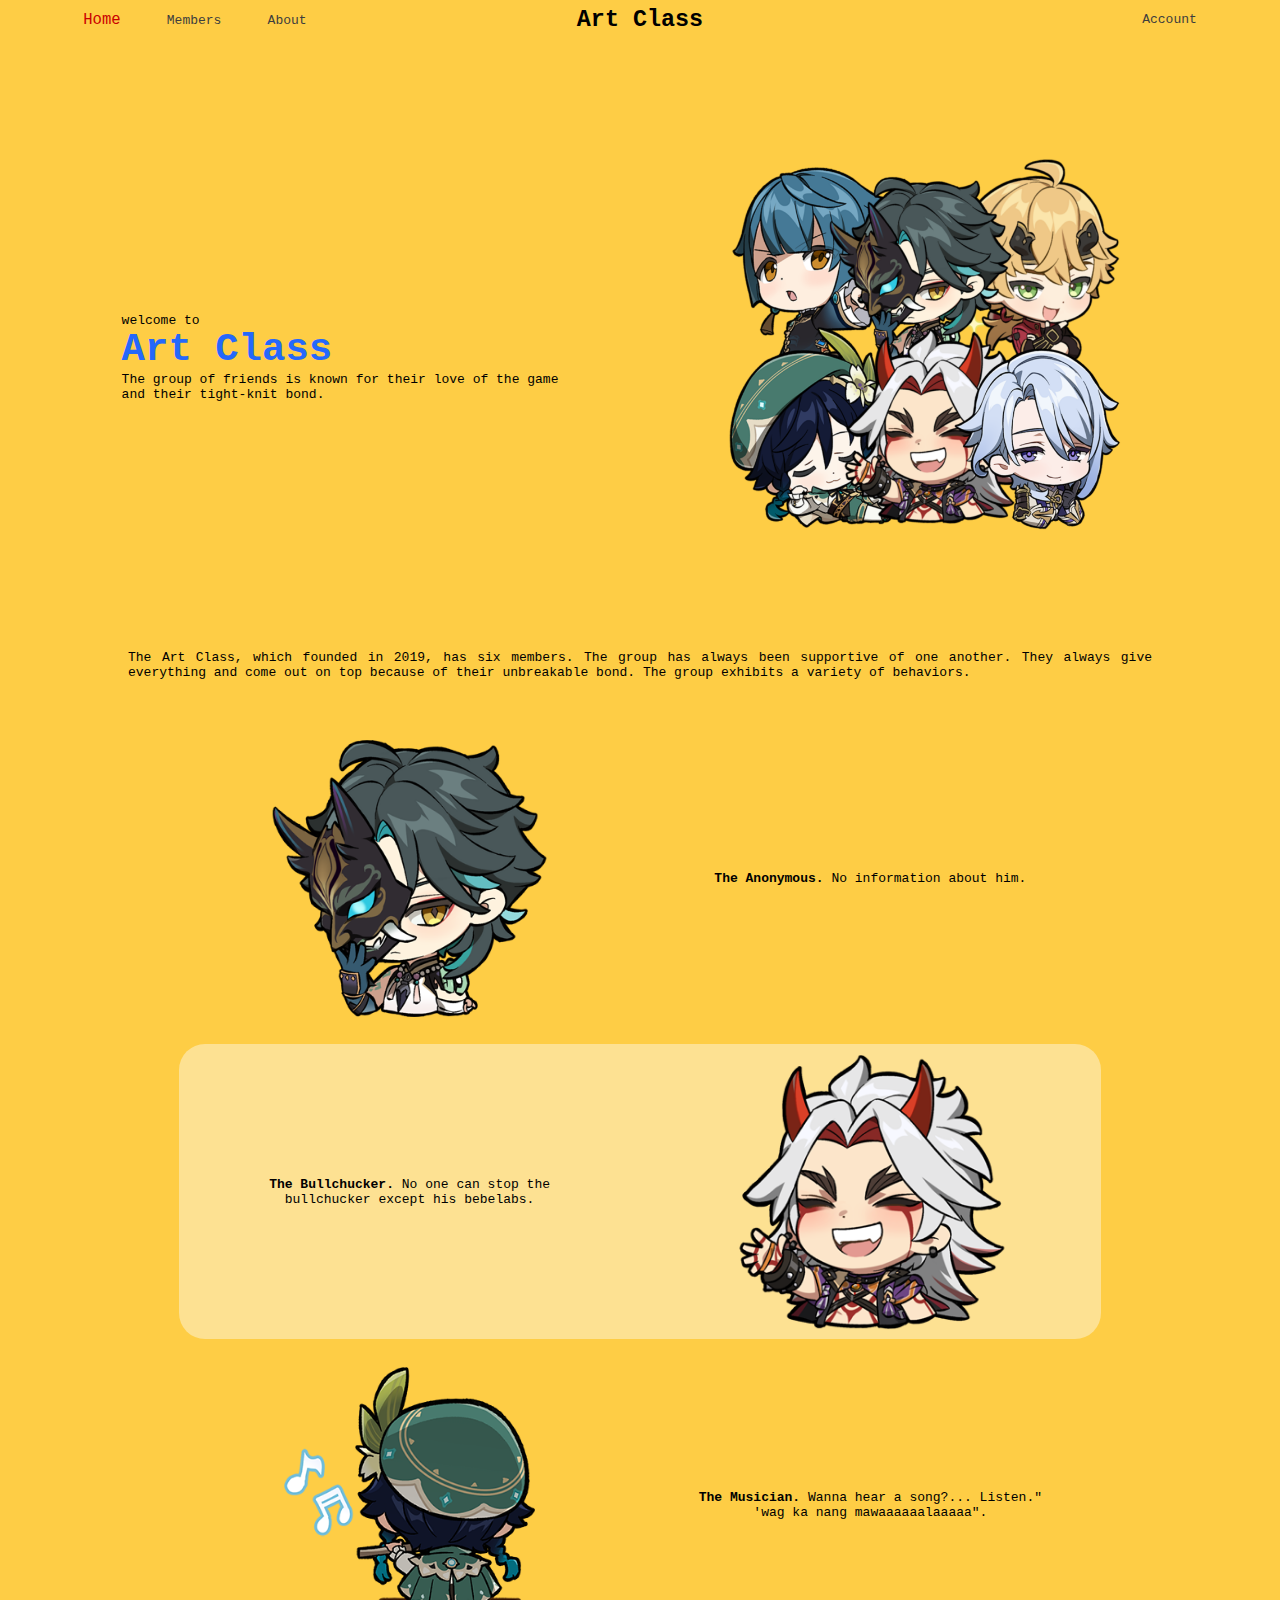
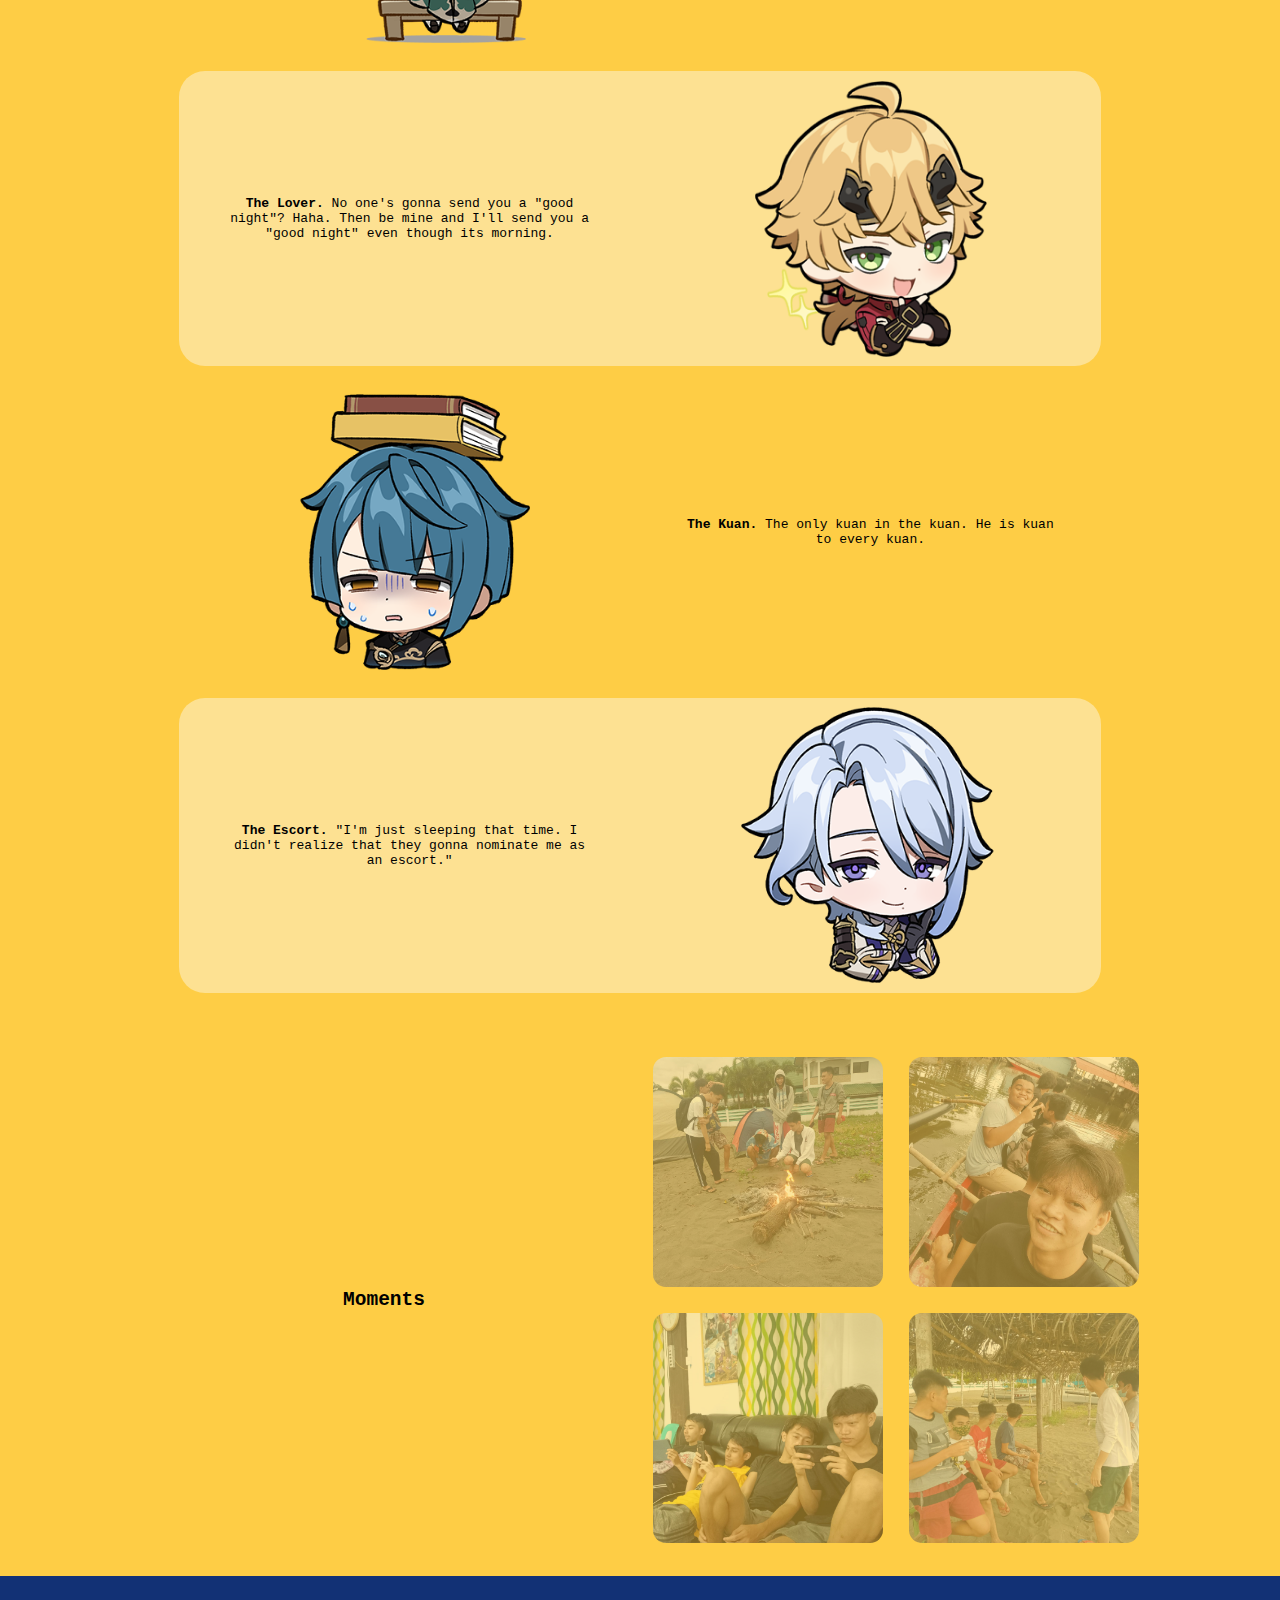
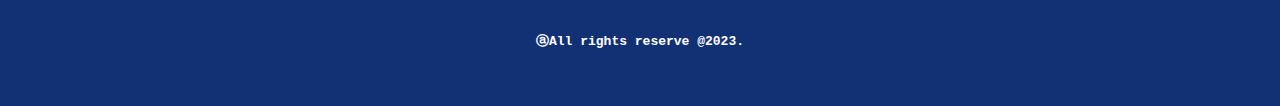
<file: index.html>
<!DOCTYPE html>
<html>
    <head>
        <title>Art Class</title>
        <link rel="stylesheet" type="text/css" href="style/style.css">
        <meta charset="utf-8">
        <meta name="viewport" content="width=device-width, initial-scale=1">
    </head>
    <body>
        <header>
            <div id="laptab">
                <div id="navbtn">
                    <div id="btnlt">
                        <a href="index.html" style="color: #ca0000; font-size: 1.2em;">Home</a>
                        <a href="members.html">Members</a>
                        <a href="about.html">About</a>
                    </div>
                    <div id="navlogo">
                        <p style="font-size: 1.8em; font-weight: bold;">Art Class</p>
                    </div>
                    <div id="navacc">
                        <a href="account.html">Account</a>
                    </div>
                </div>
            </div>
            <div id="mobile">
                <div id="navbtnm">
                    <div id="navlogom">
                        <p style="font-size: 1.8em; font-weight: bold;">Art Class</p>
                    </div>
                    <div id="btns">
                        <a href="index.html"><img src="imgs/icons/home.png"></a>
                        <a href="members.html"><img src="imgs/icons/members.png"></a>
                        <a href="about.html"><img src="imgs/icons/about.png"></a>
                        <a href="account.html"><img src="imgs/icons/account.png"></a>
                    </div> 
                </div>
            </div>
        </header>
        <main>
            <div id="first">
                <div id="fp">
                    <div id="fptxt">
                        <p>welcome to</p>
                        <h2>Art Class</h2>
                        <p>The group of friends is known for their love of the game and their tight-knit bond.</p>   
                    </div>
                </div>
                <div id="fimg">
                    <div>
                        <img src="imgs/fimg.png" width="100%">
                    </div>  
                </div>
            </div>
            <div id="second">
                <div id="sintro">
                    <div id="sintro-frstp">
                        <p>The Art Class, which founded in 2019, has six members. The group has always been supportive of one another. They always give everything and come out on top because of their unbreakable bond. The group exhibits a variety of behaviors. </p> 
                    </div>
                    <div id="sintro-scndp">
                        <div id="scndp-item">
                            <div>
                                <img src="imgs/imgsp/anonymous.jpg">
                            </div>
                            <div>
                                <p><b>The Anonymous.</b> No information about him.</p>
                            </div>
                        </div>
                        <div id="scndp-item1">
                            <div>
                                <p><b>The Bullchucker.</b> No one can stop the bullchucker except his bebelabs.</p>
                            </div>
                            <div>
                                <img src="imgs/imgsp/bullchucker.jpg">
                            </div>
                        </div>
                        <div id="scndp-item">
                            <div>
                                <img src="imgs/imgsp/musician.jpg">
                            </div>
                            <div>
                                <p><b>The Musician.</b> Wanna hear a song?... Listen." 'wag ka nang mawaaaaaalaaaaa".</p>
                            </div>
                        </div>
                        <div id="scndp-item1">
                            <div>
                                <p><b>The Lover.</b> No one's gonna send you a "good night"? Haha. Then be mine and I'll send you a "good night" even though its morning.</p>
                            </div>
                            <div>
                                <img src="imgs/imgsp/lover.jpg">
                            </div>
                        </div>
                        <div id="scndp-item">
                            <div>
                                <img src="imgs/imgsp/kuan.jpg">
                            </div>
                            <div>
                                <p><b>The Kuan.</b> The only kuan in the kuan. He is kuan to every kuan.</p>
                            </div>
                        </div>
                        <div id="scndp-item1">
                            <div>
                                <p><b>The Escort.</b> "I'm just sleeping that time. I didn't realize that they gonna nominate me as an escort."</p>
                            </div>
                            <div>
                                <img src="imgs/imgsp/escort.jpg">
                            </div>
                        </div>
                    </div>
                    <!--end for tab and laptop, sa baba for cp-->
                    <div id="sintro-scndpm">
                        <div id="scndp-itemm">
                            <div>
                                <img src="imgs/imgsp/anonymous.jpg">
                            </div>
                            <div>
                                <p><b>The Anonymous.</b> No information about him.</p>
                            </div>
                        </div>
                        <div id="scndp-itemm1">
                            <div>
                                <img src="imgs/imgsp/bullchucker.jpg">
                            </div>
                            <div>
                                <p><b>The Bullchucker.</b> No one can stop the bullchucker except his bebelabs.</p>
                            </div>
                        </div>
                        <div id="scndp-itemm">
                            <div>
                                <img src="imgs/imgsp/musician.jpg">
                            </div>
                            <div>
                                <p><b>The Musician.</b> Wanna hear a song?... Listen." 'wag ka nang mawaaaaaalaaaaa".</p>
                            </div>
                        </div>
                        <div id="scndp-itemm1">
                            <div>
                                <img src="imgs/imgsp/lover.jpg">
                            </div>
                            <div>
                                <p><b>The Lover.</b> No one's gonna send you a "good night"? Haha. Then be mine and I'll send you a "good night" even though its morning.</p>
                            </div>
                        </div>
                        <div id="scndp-itemm">
                            <div>
                                <img src="imgs/imgsp/kuan.jpg">
                            </div>
                            <div>
                                <p><b>The Kuan.</b> The only kuan in the kuan. He is kuan to every kuan.</p>
                            </div>
                        </div>
                        <div id="scndp-itemm1">
                            <div>
                                <img src="imgs/imgsp/escort.jpg">
                            </div>
                            <div>
                                <p><b>The Escort.</b> "I'm just sleeping that time. I didn't realize that they gonna nominate me as an escort."</p>
                            </div>
                        </div>
                    </div>
                </div>
                <div id="smoments">
                    <div id="smoments-txt">
                        <h2>Moments</h2>
                    </div>
                    <div id="smoments-imgs">
                        <div>
                            <img src="imgs/moments/moment-1.jpg">
                        </div>
                        <div>
                            <img src="imgs/moments/moment-2.jpg">
                        </div>
                        <div>
                            <img src="imgs/moments/moment-3.jpg">
                        </div>
                        <div>
                            <img src="imgs/moments/moment-4.jpg">
                        </div>
                    </div>
                </div>
            </div>
            <div id="third"></div>
        </main>
        <footer>
            <div>
                <b>ⓐAll rights reserve @2023.</b>
            </div>
        </footer>
    </body>
</html>
</file>
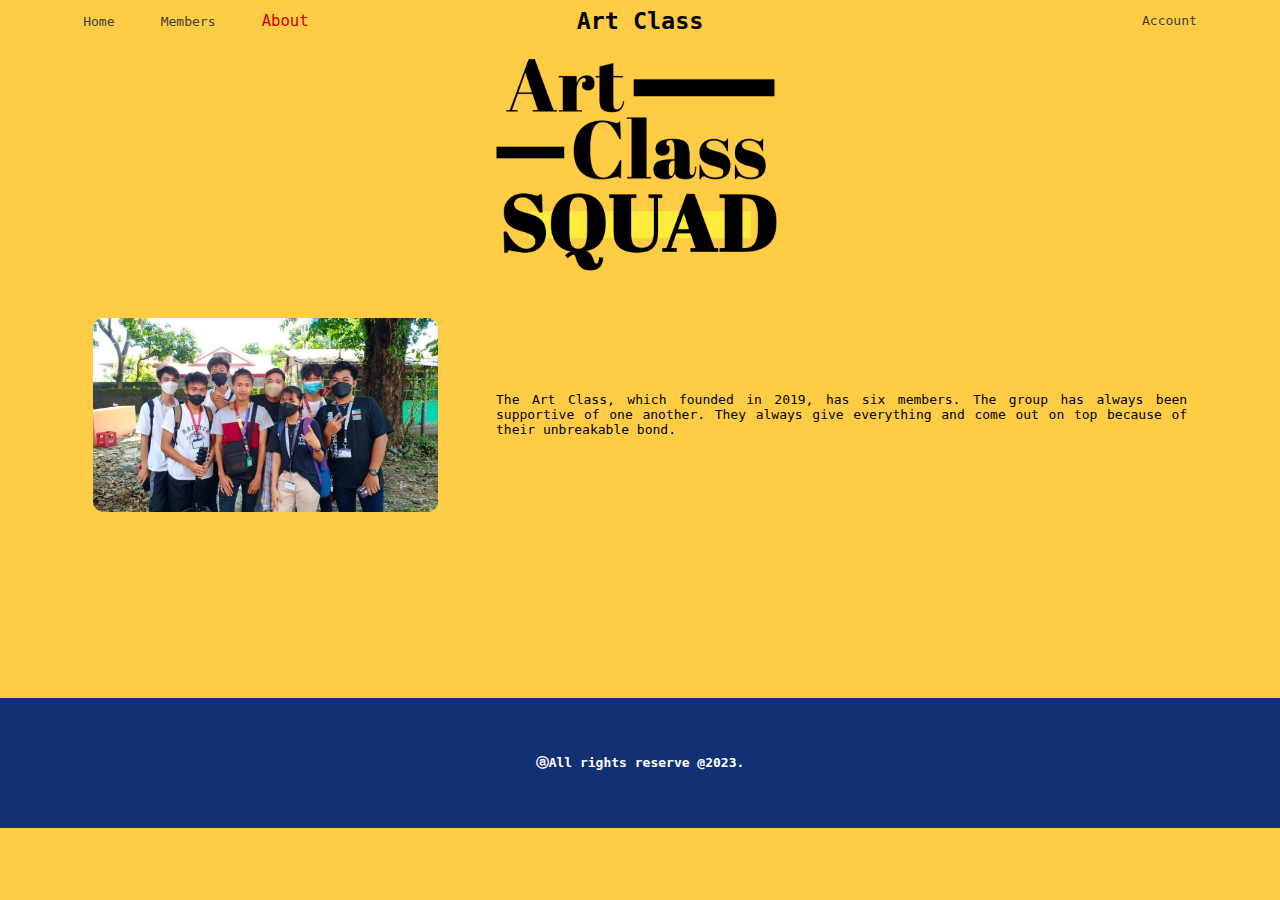
<file: about.html>
<!DOCTYPE html>
<html>
    <head>
        <title>About Art Class</title>
        <link rel="stylesheet" type="text/css" href="style/style.css">
        <meta charset="utf-8">
        <meta name="viewport" content="width=device-width, initial-scale=1">
    </head>
    <body>
        <header>
            <div id="laptab">
                <div id="navbtn">
                    <div id="btnlt">
                        <a href="index.html">Home</a>
                        <a href="members.html">Members</a>
                        <a href="about.html" style="color: #ca0000; font-size: 1.2em;">About</a>
                    </div>
                    <div id="navlogo">
                        <p style="font-size: 1.8em; font-weight: bold;">Art Class</p>
                    </div>
                    <div id="navacc">
                        <a href="account.html">Account</a>
                    </div>
                </div>
            </div>
            <div id="mobile">
                <div id="navbtnm">
                    <div id="navlogom">
                        <p style="font-size: 1.8em; font-weight: bold;">Art Class</p>
                    </div>
                    <div id="btns">
                        <a href="index.html"><img src="imgs/icons/home.png"></a>
                        <a href="members.html"><img src="imgs/icons/members.png"></a>
                        <a href="about.html"><img src="imgs/icons/about.png"></a>
                        <a href="account.html"><img src="imgs/icons/account.png"></a>
                    </div> 
                </div>
            </div>
        </header>
        <main>
            <div id="abtlogo">
                <div>
                    <img src="imgs/about/logo.png">
                </div>
            </div>
            <div id="abtinfos">
                <div id="abtinfos-img">
                    <img src="imgs/about/abt-img.jpg">
                </div>
                <div id="abtinfos-txt">
                    <p>The Art Class, which founded in 2019, has six members. The group has always been supportive of one another. They always give everything and come out on top because of their unbreakable bond.</p>
                </div>
            </div>
        </main>
        <footer>
            <div>
                <b>ⓐAll rights reserve @2023.</b>
            </div>
        </footer>
    </body>
</html>
</file>
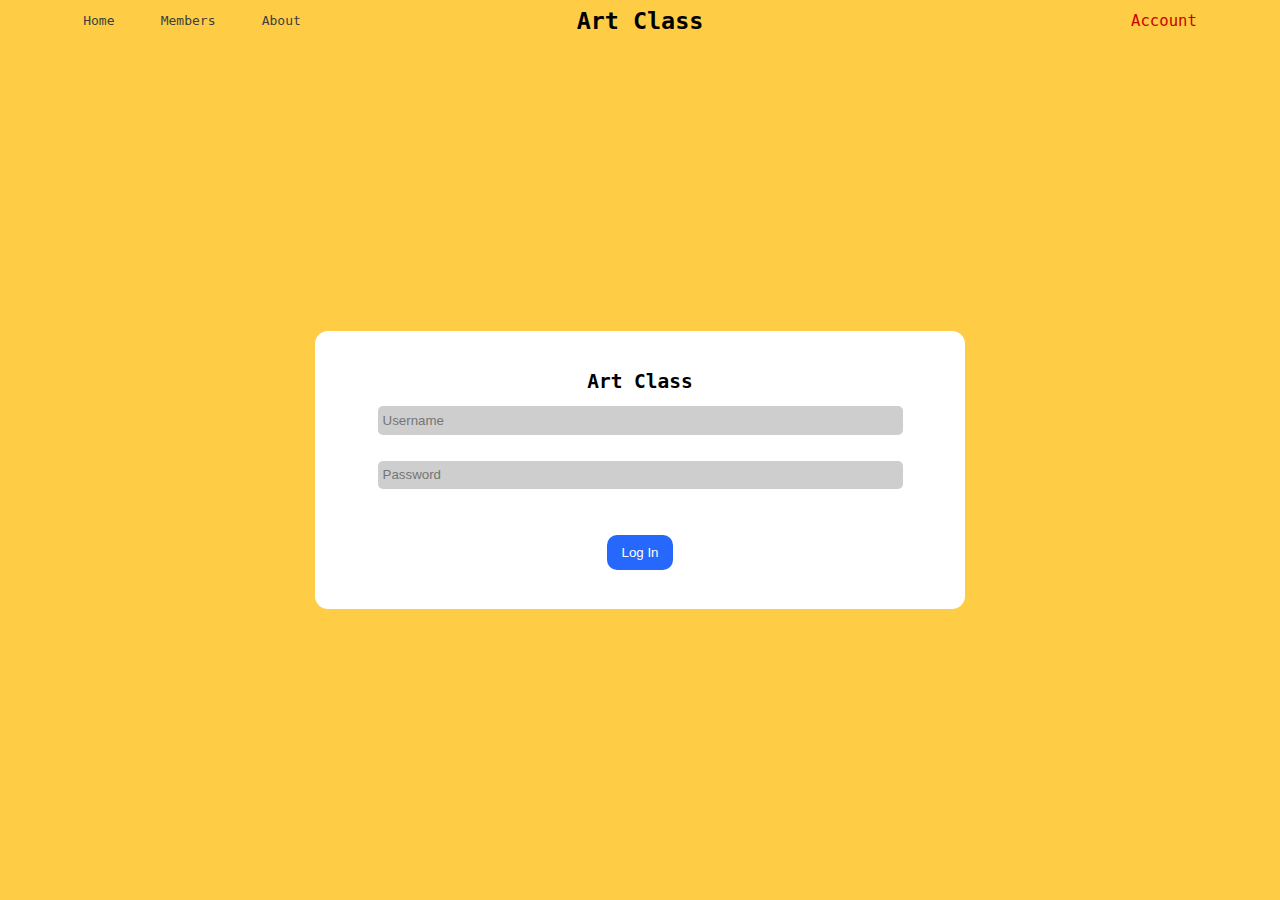
<file: account.html>
<!DOCTYPE html>
<html>
    <head>
        <title>Account</title>
        <link rel="stylesheet" type="text/css" href="style/style.css">
        <meta charset="utf-8">
        <meta name="viewport" content="width=device-width, initial-scale=1">
    </head>
    <script type="text/javascript">
        var username;
        function acc(){
            username=document.getElementById('username').value;
            alert('Hello '+ username +'!');
        }
    </script>
    <body>
        <header>
            <div id="laptab">
                <div id="navbtn">
                    <div id="btnlt">
                        <a href="index.html">Home</a>
                        <a href="members.html">Members</a>
                        <a href="about.html">About</a>
                    </div>
                    <div id="navlogo">
                        <p style="font-size: 1.8em; font-weight: bold;">Art Class</p>
                    </div>
                    <div id="navacc">
                        <a href="account.html" style="color: #ca0000; font-size: 1.2em;">Account</a>
                    </div>
                </div>
            </div>
            <div id="mobile">
                <div id="navbtnm">
                    <div id="navlogom">
                        <p style="font-size: 1.8em; font-weight: bold;">Art Class</p>
                    </div>
                    <div id="btns">
                        <a href="index.html"><img src="imgs/icons/home.png"></a>
                        <a href="members.html"><img src="imgs/icons/members.png"></a>
                        <a href="about.html"><img src="imgs/icons/about.png"></a>
                        <a href="account.html"><img src="imgs/icons/account.png"></a>
                    </div> 
                </div>
            </div>
        </header>
        <main>
            <div id="accountform">
                <div id="container">
                    <h2>Art Class</h2>
                    <input id="username" type="text" name="uname" placeholder="Username">
                    <input id="password" type="password" name="pword" placeholder="Password">
                    <br>
                    <a href="index.html">
                        <button onclick="acc();">Log In</button>
                    </a>
                </div>
            </div>
        </main>    
    </body>
</html>
</file>
<file: style/style.css>
*{
    margin: 0;
    padding: 0;
}
body{
    font-family: monospace;
    scroll-behavior: smooth;
    background-color: #fecd45;
}
header{
    width: 100%;
    height: 4em;
    padding: .5em 0;
    
}
#navbtn{
    width: 100%;
    display: flex;
    justify-content: space-between;
}
#btnlt{
    width: 30%;
    margin: auto 0 auto 5%;
    text-align: left;
}
#navbtn a{
    text-decoration: none;
    color: #3d3d3d;
    margin: 0 5%;
}
#navlogo{
    width: 30%;
    margin: auto 0;
    text-align: center;
}
#navacc{
    width: 30%;
    margin: auto 5% auto 0;
    text-align: right;
}
#navacc a{
    text-decoration: none;
    color: #3d3d3d;
}
#navbtnm{
    width: 100%;
    display: flex;
    justify-content: space-between;
    align-items: center;
}
#btns{
    width: 43%;
    margin: .5em 0;
    display: flex;
    justify-content: space-evenly;
    align-items: center;
}
#btns a{
    width: 20%;
    display: flex;
    align-items: center;
    justify-content: center;
}
#btns a > img{
    width: 2em;
}
#navlogom{
    width: 48%;
    margin: auto 0 auto .5em;
}
#first{
    width: 90%;
    margin: auto;
    display: flex;
}
#fp{
    width: 50%;
    height: 45em;
    display: flex;
    justify-content: center;
    align-items: center;
}
#fptxt{
    width: 80%;
}
#fptxt h2{
    font-size: 3em;
    color: #2568fb;
}
#fimg{
    width: 50%;
    height: 45em;
    display: flex;
    justify-content: center;
    align-items: center;
}
#fimg div{
    width: 70%;
    margin: auto 0;
}
#second{
    width: 80%;
    margin: auto;
}
#sintro{
    font-size: 1em;
}
#sintro-frstp{
    width: 100%;
    text-align: justify;
}
#sintro-scndp{
    width: 90%; 
    margin: 5% auto;
}
#scndp-item{
    width: 100%;
    display: flex;
    margin: 2% auto;
}
#scndp-item div{
    width: 50%;
    display: flex;
    margin: 1% auto;
}
#scndp-itemm{
    width: 100%;
    display: block;
    margin: 2% auto;
    padding: 1em 0;
}
#scndp-itemm div{
    width: 100%;
    display: flex;
    justify-content: center;
}
#scndp-itemm1{
    width: 100%;
    display: block;
    background-color: #fde192;
    border-radius: 2em;
    margin: 2% auto;
    padding: 1em 0;
}
#scndp-itemm1 div{
    width: 100%;
    display: flex;
    justify-content: center;
}
#scndp-item div > img{
    width: 60%;
    margin: auto;
}
#scndp-item div > p{
    width: 80%;
    text-align: center;
    margin: auto;
}
#scndp-item1{
    width: 100%;
    display: flex;
    background-color: #fde192;
    border-radius: 2em;
    margin: 2% auto;
}
#scndp-item1 div{
    width: 50%;
    display: flex;
    margin: 1% auto;
}
#scndp-item1 div > img{
    width: 60%;
    margin: auto;
}
#scndp-item1 div > p{
    width: 80%;
    text-align: center;
    margin: auto;
}
#scndp-itemm div > img{
    width: 60%;
    margin: auto;
}
#scndp-itemm div > p{
    width: 80%;
    text-align: center;
    margin: auto;
}
#scndp-itemm1 div > img{
    width: 60%;
    margin: auto;
}
#scndp-itemm1 div > p{
    width: 80%;
    text-align: center;
    margin: auto;
}
#smoments{
    width: 100%;
    display: flex;
    margin: 2% auto;
}
#smoments-txt{
    width: 50%;
    text-align: center;
    display: flex;
}
#smoments-txt h2{
    margin: auto;
}
#smoments-imgs{
    width: 50%;
    display: flex;
    flex-wrap: wrap;
}
#smoments-imgs div{
    width: 50%;
    display: flex;
    justify-content: center;
    align-items: center;
}
#smoments-imgs div > img{
    width: 90%;
    border-radius: 1em;
    margin: 5% 0 5% 0;
    opacity: .5;
    transition: .3s;
}
#smoments-imgs div > img:hover{
    width: 95%;
    margin: 0;
    opacity: 1;
}
#members{
    padding: 2em 0;
}
#member{
    width: 28%;
    padding: 1em 0 .5em 0;
    margin: 2% auto;
    background-color: #fff;
    border-radius: 1em;
    position: relative;
}
#proimgs{
    width: 90%;
    margin: auto;
    position: relative;
}
#procover{
    width: 100%;
}
#procover img{
    width: 100%;
    border-radius: 1.5em;
}
#propic{
    width: 25%;
    position: absolute;
    bottom: -2em;
    left: 5%;
}
#propic img{
    width: 100%;
    border-radius: 50%;
    border: 3px solid #2568fb;
}
#protxts{
    width: 90%;
    margin: 8% auto 10% auto;
}
#pronamebio{
    margin: 0 0 2% 0;
}
#pronamebio h2{
    font-size: 1.8em;
}
#fbprofile{
    width: 50%;
    position: absolute;
    bottom: 2%;
    right: 3%;
}
#fbprofile a{
    border: 2px solid #2568fb;
    color: #2568fb;
    text-decoration: none;
    padding: 5px;
    border-radius: 10px;
    transition: .5s;
    float: right;
}
#fbprofile a:hover{
    background-color: #2568fb;
    color: #fff;
}
#abtlogo{
    width: 90%;
    height: 15em;
    margin: auto;
    display: flex;
    justify-content: center;
    align-items: center;
}
#abtlogo div{
    width: 30%;
}
#abtlogo div > img{
    width: 100%;
}
#abtinfos{
    width: 90%;
    margin: auto;
    display: flex;
    justify-content: space-evenly;
    align-items: center;
}
#abtinfos-txt{
    width: 60%;
    text-align: justify;
}
#abtinfos-img{
    width: 30%;
    display: flex;
    justify-content: center;
    align-items: center;
}
#abtinfos-img img{
    width: 100%;
    border-radius: 10px;
}
#accountform{
    width: 100%;
    height: 90vh;
    display: flex;
    justify-content: center;
    align-items: center;
}
#container{
    width: 35%;
    padding: 3em 0;
    background-color: #fff;
    border-radius: 1em;
    text-align: center;
}
input{
    width: 80%;
    margin: 2% 0;
    padding: .5em 0 .5em 5px;
    background-color: #cecece;
    border-radius: 5px;
    border: none;
}
button{
    width: 5em;
    padding: 10px;
    margin-top: 5%;
    border: none;
    border-radius: 10px;
    background-color: #2568fb;
    color: #fff;
}
footer{
    width: 100%;
    height: 10em;
    background-color: #123175;
    display: flex;
    justify-content: center;
}
footer div{
    margin: auto 0;
    color: #fff;
}

@media screen and (min-width: 360px){
    #laptab{
        display: none;
        visibility: hidden;
    }
    #mobile{
        display: block;
        visibility: visible;
    }
    #first{
        width: 90%;
        margin: 2% auto;
        display: inherit;
    }
    #fp{
        width: 100%;
        height: auto;
    }
    #fimg{
        width: 100%;
        height: auto;
    }
    #sintro-scndp{
        width: 90%; 
        margin: 5% auto;
        display: none;
        visibility: hidden;
    }
    #sintro-scndpm{
        width: 90%; 
        margin: 5% auto;
        display: block;
        visibility: visible;
    }
    #smoments{
        display: block;
    }
    #smoments-txt{
        width: 100%;
    }
    #smoments-imgs{
        width: 100%;
    }
    #members{
        width: 95%;
        margin: 1% auto;
        display: block;
        flex-wrap: nowrap;
    }
    #member{
        width: 90%;
    }
    #abtinfos{
        display: inline;
    }
    #abtinfos-txt{
        width: 90%;
        margin: 5% auto 10% auto;
    }
    #abtinfos-img{
        width: 80%;
        margin: 10% auto;
    }
    #container{
        width: 350px;
    }
}
@media screen and (min-width: 720px){
    #laptab{
        display: block;
        visibility: visible;
    }
    #mobile{
        display: none;
        visibility: hidden;
    }
    #first{
        width: 90%;
        margin: auto;
        display: flex;
    }
    #fp{
        width: 50%;
        height: 45em;
    }
    #fimg{
        width: 50%;
        height: 45em;
    }
    #sintro-scndp{
        width: 90%; 
        margin: 5% auto;
        display: block;
        visibility: visible;
    }
    #sintro-scndpm{
        width: 0; 
        margin: 0;
        display: none;
        visibility: hidden;
    }
    #smoments{
        display: flex;
    }
    #smoments-txt{
        width: 50%;
    }
    #smoments-imgs{
        width: 50%;
    }
    #members{
        width: 95%;
        margin: 1% auto;
        display: flex;
        flex-wrap: wrap;
    }
    #member{
        width: 45%;
    }
    #abtinfos{
        display: inline;
    }
    #abtinfos-txt{
        width: 80%;
        margin: 5% auto;
    }
    #abtinfos-img{
        width: 80%;
        margin: 5% auto;
    }
    #container{
        width: 600px;
    }
}
@media screen and (min-width: 1000px){
    #laptab{
        display: block;
        visibility: visible;
    }
    #mobile{
        display: none;
        visibility: hidden;
    }
    #first{
        width: 90%;
        margin: auto;
        display: flex;
    }
    #fp{
        width: 50%;
        height: 45em;
    }
    #fimg{
        width: 50%;
        height: 45em;
    }
    #sintro-scndp{
        width: 90%; 
        margin: 5% auto;
        display: block;
        visibility: visible;
    }
    #sintro-scndpm{
        width: 0; 
        margin: 0;
        display: none;
        visibility: hidden;
    }
    #smoments{
        display: flex;
    }
    #smoments-txt{
        width: 50%;
    }
    #smoments-imgs{
        width: 50%;
    }
    #members{
        width: 95%;
        margin: 1% auto;
        display: flex;
        flex-wrap: wrap;
    }
    #member{
        width: 30%;
    }
    #abtinfos{
        display: flex;
        margin-bottom: 10%;
    }
    #abtinfos-txt{
        width: 60%;
    }
    #abtinfos-img{
        width: 30%;
    }
    #container{
        width: 650px;
    }
}
</file>
